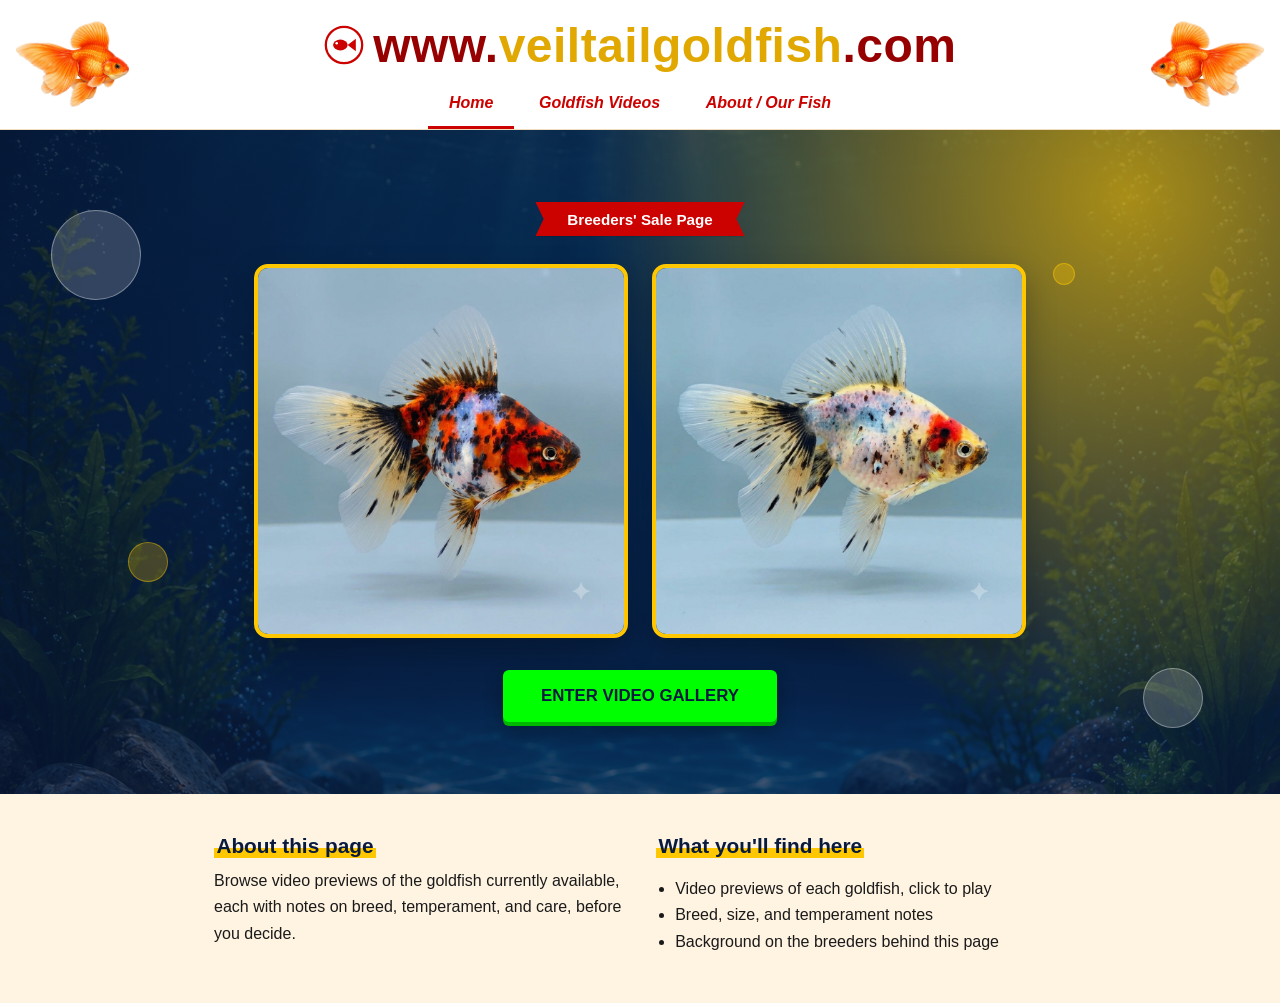
<file: index.html>
<!DOCTYPE html>
<html lang="en">
<head>
<meta charset="UTF-8" />
<meta name="viewport" content="width=device-width, initial-scale=1.0" />
<title>The Goldfish Council — Breeders' Sale Page</title>
<meta name="description" content="The Goldfish Council: a breeders' sale page with goldfish video previews and descriptions." />
<link rel="stylesheet" href="style.css" />
</head>
<body>

<header class="site-header">
<img src="images/goldfish-accent-left.png" alt="" class="header-fish header-fish-left" aria-hidden="true" />
<img src="images/goldfish-accent-right.png" alt="" class="header-fish header-fish-right" aria-hidden="true" />
<div class="header-row">
<svg class="brand-logo" width="40" height="40" viewBox="0 0 44 44" xmlns="http://www.w3.org/2000/svg" aria-hidden="true">
<circle cx="22" cy="22" r="20" fill="#ffffff" stroke="#cc0200" stroke-width="2.5"/>
<ellipse cx="18" cy="22" rx="8" ry="6" fill="#cc0200"/>
<path d="M26 22 L35 15 L35 29 Z" fill="#cc0200"/>
<circle cx="14" cy="20" r="1.4" fill="#ffffff"/>
</svg>
<h1 class="brand-name">www.<span class="brand-name-accent">veiltailgoldfish</span>.com</h1>
</div>
<nav class="site-nav">
<a href="index.html" class="active">Home</a>
<a href="videos.html">Goldfish Videos</a>
<a href="about.html">About / Our Fish</a>
</nav>
</header>

<section class="hero">
<span class="bubble b1"></span>
<span class="bubble b2"></span>
<span class="bubble b3"></span>
<span class="bubble b4"></span>
<span class="bubble b5"></span>
<span class="bubble b6"></span>
<div class="hero-inner">
<span class="hero-ribbon">Breeders' Sale Page</span>
<div class="featured-fish-gallery">
<div class="featured-fish-item">
<img src="images/featured-goldfish-1.jpg" alt="Fancy calico goldfish with red, black, and blue-gray mottling" width="1024" height="1024" loading="eager" />
</div>
<div class="featured-fish-item">
<img src="images/featured-goldfish-2.jpg" alt="Fancy pale calico goldfish with a red-blushed face" width="1024" height="1024" loading="eager" />
</div>
</div>
<div>
<a href="videos.html" class="hero-btn">Enter Video Gallery</a>
</div>
</div>
</section>

<div class="intro">
<div class="intro-cols">
<div>
<h2>About this page</h2>
<p>
Browse video previews of the goldfish currently available, each with notes on
breed, temperament, and care, before you decide.
</p>
</div>
<div>
<h2>What you'll find here</h2>
<ul>
<li>Video previews of each goldfish, click to play</li>
<li>Breed, size, and temperament notes</li>
<li>Background on the breeders behind this page</li>
</ul>
</div>
</div>
</div>

</body>
</html>
</file>
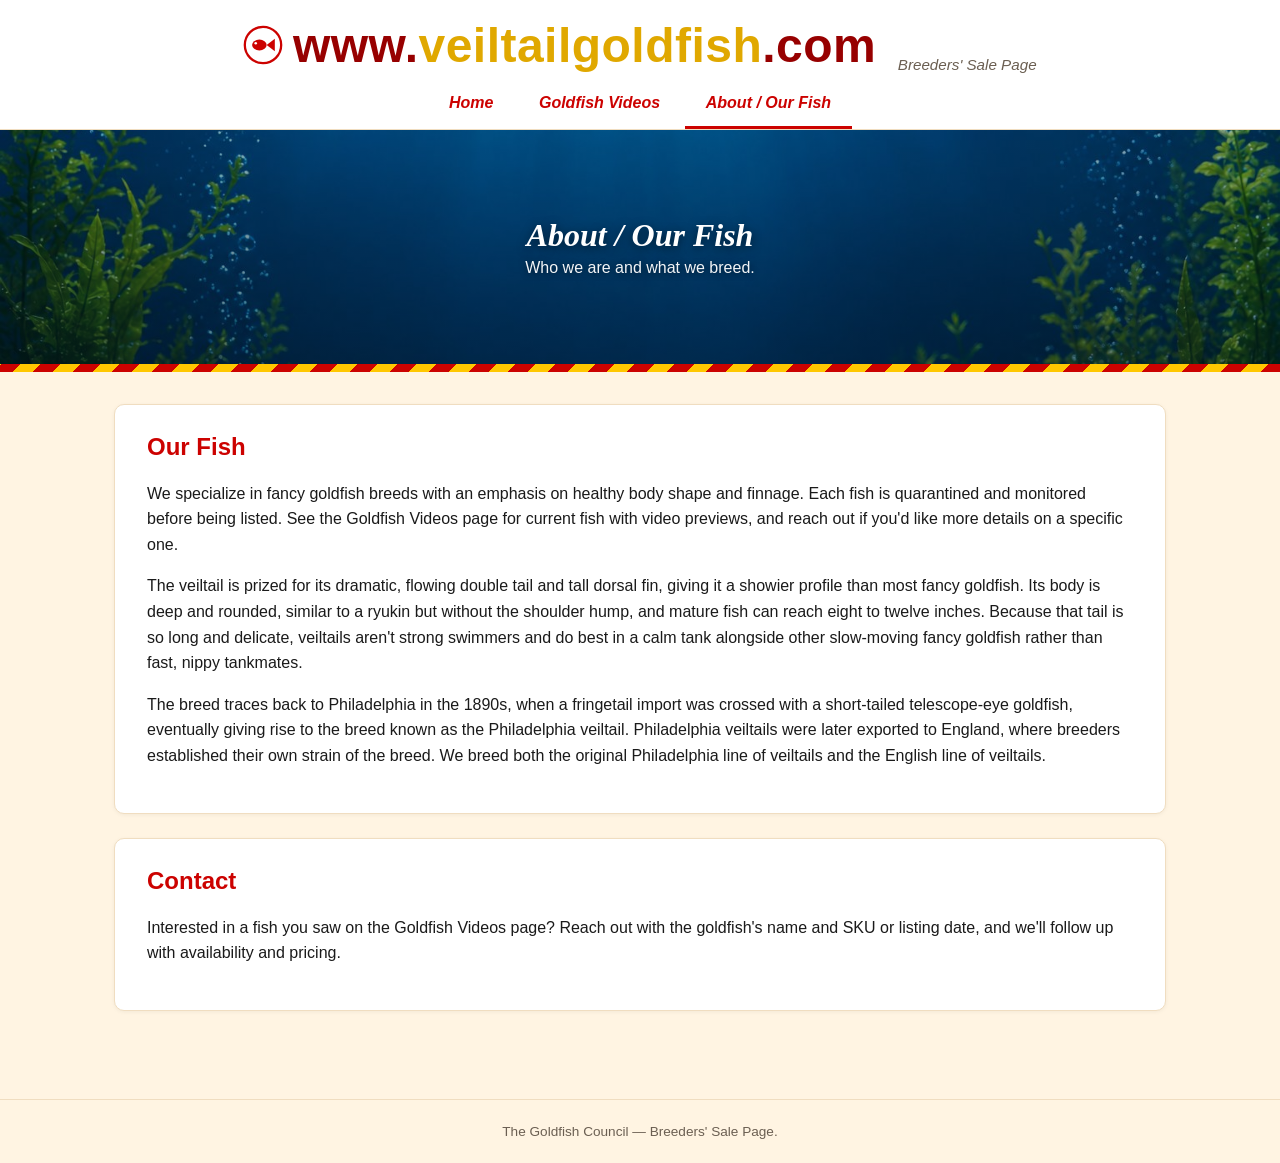
<file: about.html>
<!DOCTYPE html>
<html lang="en">
<head>
<meta charset="UTF-8" />
<meta name="viewport" content="width=device-width, initial-scale=1.0" />
<title>About / Our Fish — The Goldfish Council</title>
<meta name="description" content="About The Goldfish Council and the goldfish we breed." />
<link rel="stylesheet" href="style.css" />
</head>
<body>

<header class="site-header">
<div class="header-row">
<svg class="brand-logo" width="40" height="40" viewBox="0 0 44 44" xmlns="http://www.w3.org/2000/svg" aria-hidden="true">
<circle cx="22" cy="22" r="20" fill="#ffffff" stroke="#cc0200" stroke-width="2.5"/>
<ellipse cx="18" cy="22" rx="8" ry="6" fill="#cc0200"/>
<path d="M26 22 L35 15 L35 29 Z" fill="#cc0200"/>
<circle cx="14" cy="20" r="1.4" fill="#ffffff"/>
</svg>
<h1 class="brand-name">www.<span class="brand-name-accent">veiltailgoldfish</span>.com</h1>
<span class="brand-tagline">Breeders' Sale Page</span>
</div>
<nav class="site-nav">
<a href="index.html">Home</a>
<a href="videos.html">Goldfish Videos</a>
<a href="about.html" class="active">About / Our Fish</a>
</nav>
</header>

<div class="page-header">
<div class="page-header-inner">
<h1>About / Our Fish</h1>
<p>Who we are and what we breed.</p>
</div>
</div>

<div class="wave-divider"></div>

<main>

<div class="about-card">
<h2>Our Fish</h2>
<p>
We specialize in fancy goldfish breeds with an emphasis on healthy body
shape and finnage. Each fish is quarantined and monitored before being
listed. See the Goldfish Videos page for current fish with video previews,
and reach out if you'd like more details on a specific one.
</p>
<p>
The veiltail is prized for its dramatic, flowing double tail and tall
dorsal fin, giving it a showier profile than most fancy goldfish. Its body
is deep and rounded, similar to a ryukin but without the shoulder hump, and
mature fish can reach eight to twelve inches. Because that tail is so long
and delicate, veiltails aren't strong swimmers and do best in a calm tank
alongside other slow-moving fancy goldfish rather than fast, nippy
tankmates.
</p>
<p>
The breed traces back to Philadelphia in the 1890s, when a fringetail
import was crossed with a short-tailed telescope-eye goldfish, eventually
giving rise to the breed known as the Philadelphia veiltail. Philadelphia veiltails were later exported to England, where breeders established their own strain of the breed. We breed both the original Philadelphia
line of veiltails and the English line of veiltails.
</p>
</div>

<div class="about-card">
<h2>Contact</h2>
<p>
Interested in a fish you saw on the Goldfish Videos page? Reach out with the
goldfish's name and SKU or listing date, and we'll follow up with
availability and pricing.
</p>
</div>

</main>

<footer>
The Goldfish Council — Breeders' Sale Page.
</footer>

</body>
</html>
</file>
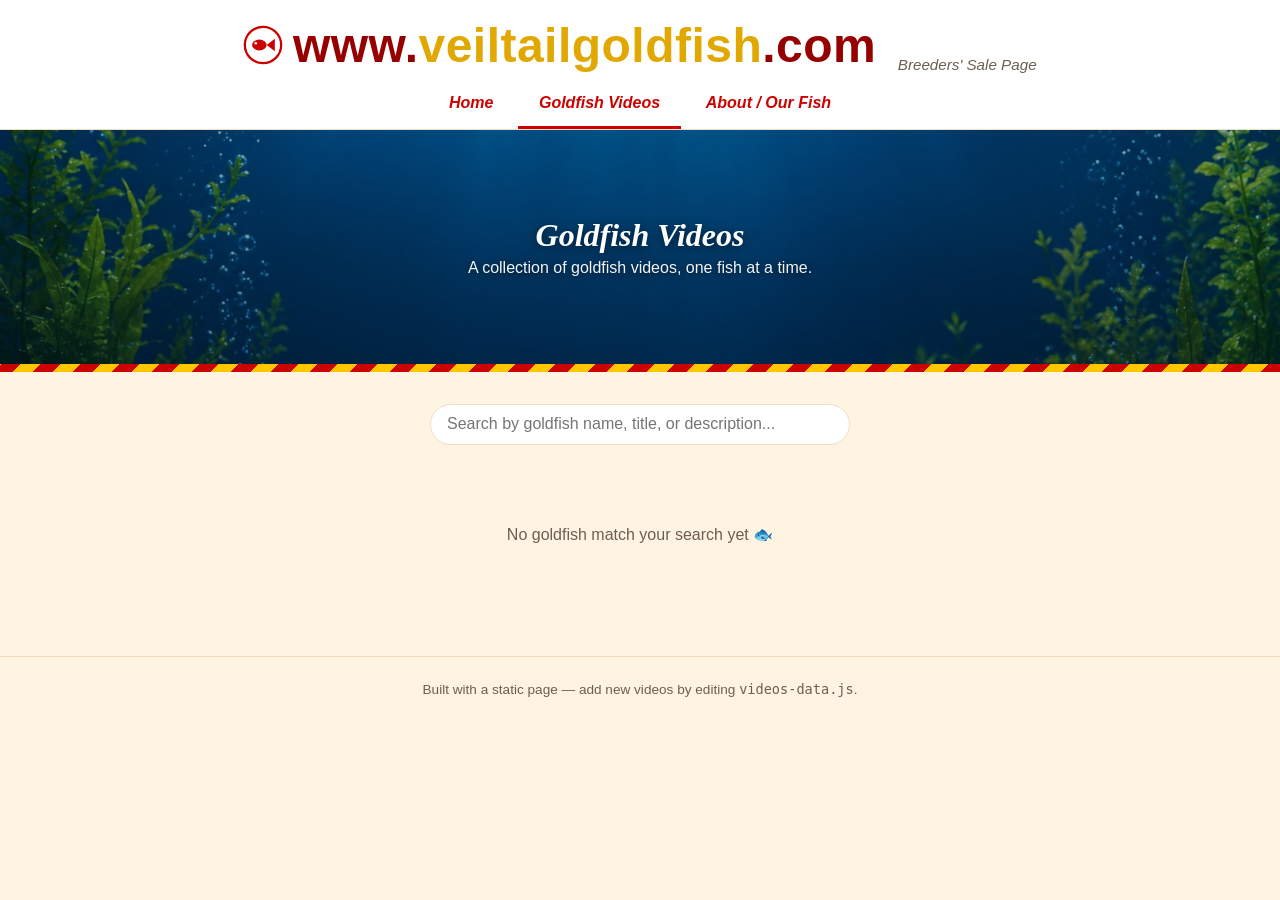
<file: videos.html>
<!DOCTYPE html>
<html lang="en">
<head>
<meta charset="UTF-8" />
<meta name="viewport" content="width=device-width, initial-scale=1.0" />
<title>Goldfish Videos — The Goldfish Council</title>
<meta name="description" content="A gallery of goldfish YouTube videos with descriptions." />
<link rel="stylesheet" href="style.css" />
</head>
<body>

<header class="site-header">
  <div class="header-row">
    <svg class="brand-logo" width="40" height="40" viewBox="0 0 44 44" xmlns="http://www.w3.org/2000/svg" aria-hidden="true">
      <circle cx="22" cy="22" r="20" fill="#ffffff" stroke="#cc0200" stroke-width="2.5"/>
      <ellipse cx="18" cy="22" rx="8" ry="6" fill="#cc0200"/>
      <path d="M26 22 L35 15 L35 29 Z" fill="#cc0200"/>
      <circle cx="14" cy="20" r="1.4" fill="#ffffff"/>
    </svg>
    <h1 class="brand-name">www.<span class="brand-name-accent">veiltailgoldfish</span>.com</h1>
    <span class="brand-tagline">Breeders' Sale Page</span>
  </div>
  <nav class="site-nav">
    <a href="index.html">Home</a>
    <a href="videos.html" class="active">Goldfish Videos</a>
    <a href="about.html">About / Our Fish</a>
  </nav>
</header>

<div class="page-header">
  <div class="page-header-inner">
    <h1>Goldfish Videos</h1>
    <p>A collection of goldfish videos, one fish at a time.</p>
  </div>
</div>

<div class="wave-divider"></div>

<main>
  <div id="search-bar">
    <input id="search-input" type="text" placeholder="Search by goldfish name, title, or description..." />
  </div>

  <div id="grid"></div>

  <div id="empty-state">No goldfish match your search yet 🐟</div>
</main>

<footer>
  Built with a static page — add new videos by editing <code>videos-data.js</code>.
</footer>

<script src="videos-data.js"></script>
<script src="app.js"></script>
</body>
</html>
</file>
<file: style.css>
:root {
  --red: #cc0200;
  --red-dark: #970000;
  --cream: #fff4e2;
  --text: #1a1a1a;
  --muted: #6b5f52;
  --border: #f0ddc0;
  --card-bg: #ffffff;
  --navy-deep: #081b3f;
  --navy-mid: #123267;
  --gold: #ffc700;
  --gold-dark: #e0a800;
  --neon-green: #00ff00;
  --neon-green-dark: #00b800;
}

* {
  box-sizing: border-box;
}

body {
  margin: 0;
  font-family: -apple-system, BlinkMacSystemFont, "Segoe UI", Roboto, Helvetica, Arial, sans-serif;
  background: var(--cream);
  color: var(--text);
}

/* ---------- shared site header + nav (all pages) ---------- */

.site-header {
  position: relative;
  background: #ffffff;
  padding: 1.1rem 1.5rem 0;
  border-bottom: 1px solid var(--border);
  overflow: hidden;
}

.header-fish {
  position: absolute;
  top: 50%;
  transform: translateY(-50%);
  height: clamp(50px, 7vw, 85px);
  width: auto;
  z-index: 1;
  pointer-events: none;
}

.header-fish-left {
  left: 1rem;
}

.header-fish-right {
  right: 1rem;
}

@media (max-width: 780px) {
  .header-fish {
    height: clamp(36px, 8vw, 55px);
  }
}

@media (max-width: 560px) {
  .header-fish {
    display: none;
  }
}

.header-row {
  display: flex;
  align-items: center;
  justify-content: center;
  flex-wrap: wrap;
  row-gap: 0.3rem;
  gap: 0.6rem;
  max-width: 1100px;
  margin: 0 auto;
}

.brand-logo {
  flex-shrink: 0;
}

.brand-name {
    margin: 0;
    font-size: clamp(1.8rem, 5.5vw, 3rem);
    color: var(--red-dark);
    font-weight: 800;
    letter-spacing: 0.01em;
    white-space: normal;
    text-align: center;
}

.brand-name-accent {
  font-weight: 800;
    color: var(--gold-dark);
}

.brand-tagline {
  margin: 0 0 0 0.75rem;
  color: var(--muted);
  font-size: 0.95rem;
  font-style: italic;
  align-self: flex-end;
}

.site-nav {
  display: flex;
  justify-content: center;
  gap: 0.25rem;
  flex-wrap: wrap;
  margin-top: 0.5rem;
}

.site-nav a {
  display: block;
  padding: 0.85rem 1.3rem;
  text-decoration: none;
  color: var(--red);
  font-weight: 700;
  font-style: italic;
  font-size: 1rem;
  border-bottom: 3px solid transparent;
  transition: background 0.15s ease, border-color 0.15s ease;
}

.site-nav a:hover {
  background: rgba(204, 2, 0, 0.06);
}

.site-nav a.active {
  border-bottom-color: var(--red);
}

/* ---------- hero (landing page) ---------- */

.hero {
  position: relative;
  min-height: 62vh;
  display: flex;
  align-items: center;
  justify-content: center;
  padding: 3rem 0;
  background: url("images/background.jpg") center center / cover no-repeat;
  text-align: center;
  overflow: hidden;
}

.hero::before {
  content: "";
  position: absolute;
  inset: 0;
  background:
    radial-gradient(circle at 88% 10%, rgba(255, 199, 0, 0.65), transparent 42%),
    linear-gradient(165deg, rgba(6, 18, 45, 0.85), rgba(10, 30, 70, 0.72));
}

.bubble {
  position: absolute;
  z-index: 0;
  border-radius: 50%;
  background: rgba(255, 255, 255, 0.18);
  border: 1px solid rgba(255, 255, 255, 0.35);
  pointer-events: none;
}

.b1 { width: 90px;  height: 90px;  left: 4%;  top: 12%; }
.b2 { width: 40px;  height: 40px;  left: 10%; top: 62%; background: rgba(255, 199, 0, 0.25); border-color: rgba(255, 199, 0, 0.4); }
.b3 { width: 26px;  height: 26px;  left: 20%; top: 30%; }
.b4 { width: 60px;  height: 60px;  right: 6%; bottom: 10%; }
.b5 { width: 22px;  height: 22px;  right: 16%; top: 20%; background: rgba(255, 199, 0, 0.3); border-color: rgba(255, 199, 0, 0.45); }
.b6 { width: 34px;  height: 34px;  right: 28%; bottom: 26%; }

.hero-inner {
  position: relative;
  z-index: 1;
  max-width: 820px;
  padding: 1.5rem;
}

.hero-title {
  font-weight: 700;
  font-size: clamp(1.7rem, 5.6vw, 2.9rem);
  line-height: 1.15;
  text-transform: none;
  color: #ffffff;
  -webkit-text-stroke: 0.5px var(--navy-deep);
  text-shadow: 2px 2px 0 var(--navy-deep), 0 8px 22px rgba(0, 0, 0, 0.45);
  margin: 0 0 1.4rem;
  letter-spacing: 0.005em;
  word-break: break-word;
}

.hero-title .accent-gold {
  color: var(--gold);
  font-weight: 800;
}

.hero-ribbon {
  display: inline-block;
  background: var(--red);
  color: white;
  font-weight: 700;
  font-size: 0.95rem;
  padding: 0.55rem 2rem;
  margin: 0 0 1.75rem;
  clip-path: polygon(0 0, 100% 0, 96% 50%, 100% 100%, 0 100%, 4% 50%);
  box-shadow: 0 4px 10px rgba(0, 0, 0, 0.25);
}

.hero-btn {
  display: inline-block;
  margin-top: 2rem;
  padding: 1rem 2.4rem;
  background: var(--neon-green);
  color: var(--navy-deep);
  border: none;
  text-decoration: none;
  font-weight: 800;
  font-size: 1.05rem;
  text-transform: uppercase;
  border-radius: 6px;
  box-shadow: 0 4px 0 var(--neon-green-dark), 0 8px 18px rgba(0, 0, 0, 0.3);
  transition: transform 0.15s ease, box-shadow 0.15s ease;
}

.hero-btn:hover {
  transform: translateY(-2px);
  box-shadow: 0 6px 0 var(--neon-green-dark), 0 10px 20px rgba(0, 0, 0, 0.35);
}

.featured-fish-gallery {
  display: flex;
  justify-content: center;
  flex-wrap: wrap;
  gap: 1.5rem;
  max-width: 780px;
  margin: 0 auto;
}

.featured-fish-item {
    flex: 1 1 320px;
  max-width: 380px;
}


.featured-fish-item img {
  display: block;
  width: 100%;
  height: auto;
  border-radius: 14px;
  border: 4px solid var(--gold);
  box-shadow: 0 12px 30px rgba(0, 0, 0, 0.25);
}

.wave-divider {
  height: 8px;
  background: repeating-linear-gradient(
    -45deg,
    var(--red), var(--red) 14px,
    var(--gold) 14px, var(--gold) 28px
  );
}

.intro {
  max-width: 900px;
  margin: 0 auto;
  padding: 2.5rem 1.5rem 3rem;
}

.intro-cols {
  display: grid;
  grid-template-columns: repeat(auto-fit, minmax(280px, 1fr));
  gap: 2rem;
}

.intro h2 {
  display: inline-block;
  color: var(--navy-deep);
  background: linear-gradient(180deg, transparent 60%, var(--gold) 60%);
  font-size: 1.3rem;
  margin: 0 0 0.6rem;
  padding: 0 0.15rem;
}

.intro p, .intro li {
  margin: 0;
  line-height: 1.65;
  color: var(--text);
}

.intro ul {
  margin: 0.5rem 0 0;
  padding-left: 1.2rem;
}

/* ---------- inner-page header (videos / about) ---------- */

.page-header {
  position: relative;
  min-height: 26vh;
  display: flex;
  align-items: center;
  justify-content: center;
  background: url("images/background.jpg") center center / cover no-repeat;
  text-align: center;
  color: white;
}

.page-header::before {
  content: "";
  position: absolute;
  inset: 0;
  background: linear-gradient(180deg, rgba(0, 20, 40, 0.35), rgba(0, 20, 40, 0.55));
}

.page-header-inner {
  position: relative;
  z-index: 1;
  padding: 1.5rem;
}

.page-header h1 {
  margin: 0 0 0.3rem;
  font-family: Georgia, "Times New Roman", serif;
  font-style: italic;
  font-weight: 700;
  font-size: 2rem;
  text-shadow: 0 2px 10px rgba(0, 0, 0, 0.5);
}

.page-header p {
  margin: 0;
  opacity: 0.95;
  text-shadow: 0 1px 6px rgba(0, 0, 0, 0.5);
}

main {
  max-width: 1100px;
  margin: 0 auto;
  padding: 2rem 1.5rem 4rem;
}

/* ---------- about page content ---------- */

.about-card {
  background: var(--card-bg);
  border: 1px solid var(--border);
  border-radius: 10px;
  padding: 1.75rem 2rem;
  margin-bottom: 1.5rem;
  box-shadow: 0 1px 4px rgba(0, 0, 0, 0.05);
}

.about-card h2 {
  margin-top: 0;
  color: var(--red);
}

.about-card p {
  color: var(--text);
  line-height: 1.6;
}

#search-bar {
  display: flex;
  justify-content: center;
  margin-bottom: 2rem;
}

#search-input {
  width: 100%;
  max-width: 420px;
  padding: 0.65rem 1rem;
  border: 1px solid var(--border);
  border-radius: 999px;
  font-size: 1rem;
  outline: none;
  background: #ffffff;
}

#search-input:focus {
  border-color: var(--red);
}

#grid {
  display: grid;
  grid-template-columns: repeat(auto-fill, minmax(300px, 1fr));
  gap: 1.5rem;
}

.card {
  background: var(--card-bg);
  border: 1px solid var(--border);
  border-radius: 10px;
  overflow: hidden;
  display: flex;
  flex-direction: column;
  box-shadow: 0 1px 4px rgba(0, 0, 0, 0.05);
  transition: transform 0.15s ease, box-shadow 0.15s ease;
}

.card:hover {
  transform: translateY(-3px);
  box-shadow: 0 8px 20px rgba(0, 0, 0, 0.12);
}

.video-wrap {
  position: relative;
  width: 100%;
  aspect-ratio: 16 / 9;
  background: #000;
  cursor: pointer;
}

.video-wrap img {
  width: 100%;
  height: 100%;
  object-fit: cover;
  display: block;
}

.video-wrap iframe {
  width: 100%;
  height: 100%;
  border: 0;
  display: block;
}

.play-btn {
  position: absolute;
  top: 50%;
  left: 50%;
  transform: translate(-50%, -50%);
  width: 64px;
  height: 64px;
  border-radius: 50%;
  background: rgba(0, 0, 0, 0.6);
  display: flex;
  align-items: center;
  justify-content: center;
  pointer-events: none;
}

.play-btn::after {
  content: "";
  border-style: solid;
  border-width: 12px 0 12px 20px;
  border-color: transparent transparent transparent white;
  margin-left: 4px;
}

.card-body {
  padding: 1rem 1.1rem 1.2rem;
  flex: 1;
  display: flex;
  flex-direction: column;
}

.goldfish-name {
  font-weight: 700;
  color: var(--red);
  font-size: 0.85rem;
  text-transform: uppercase;
  letter-spacing: 0.03em;
  margin-bottom: 0.3rem;
}

.card-title {
  font-size: 1.1rem;
  margin: 0 0 0.5rem;
  line-height: 1.3;
}

.card-desc {
  color: var(--muted);
  font-size: 0.92rem;
  line-height: 1.5;
  margin: 0 0 0.75rem;
  flex: 1;
}

.card-date {
  font-size: 0.78rem;
  color: var(--muted);
}

.aquabid-link {
  display: inline-block;
  margin-top: 0.7rem;
  padding: 0.4rem 0.9rem;
  background: var(--navy-deep);
  color: var(--gold);
  font-weight: 700;
  font-size: 0.8rem;
  text-decoration: none;
  border-radius: 4px;
  align-self: flex-start;
  transition: background 0.15s ease;
}

.aquabid-link:hover {
  background: var(--navy-mid);
}

#empty-state {
  text-align: center;
  color: var(--muted);
  padding: 3rem 1rem;
  display: none;
}

footer {
  text-align: center;
  color: var(--muted);
  font-size: 0.85rem;
  padding: 1.5rem;
  border-top: 1px solid var(--border);
}
</file>
